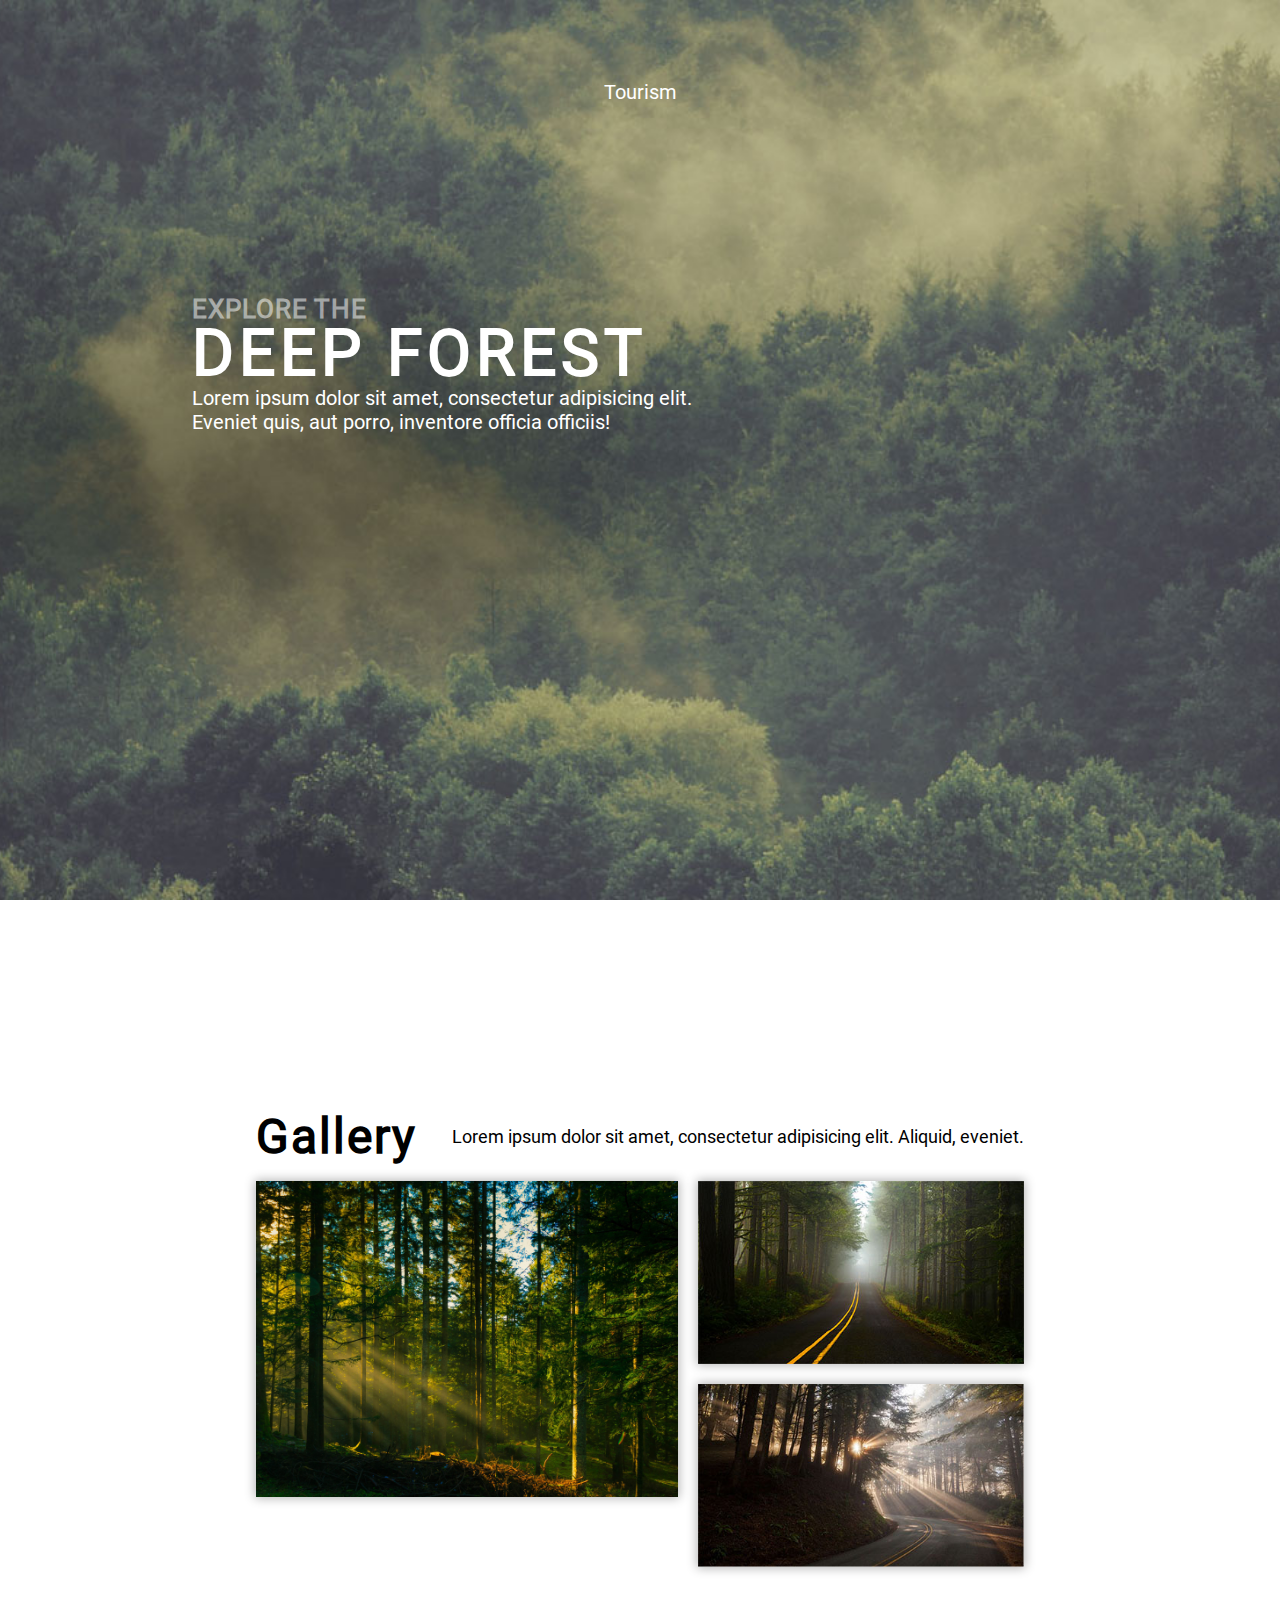
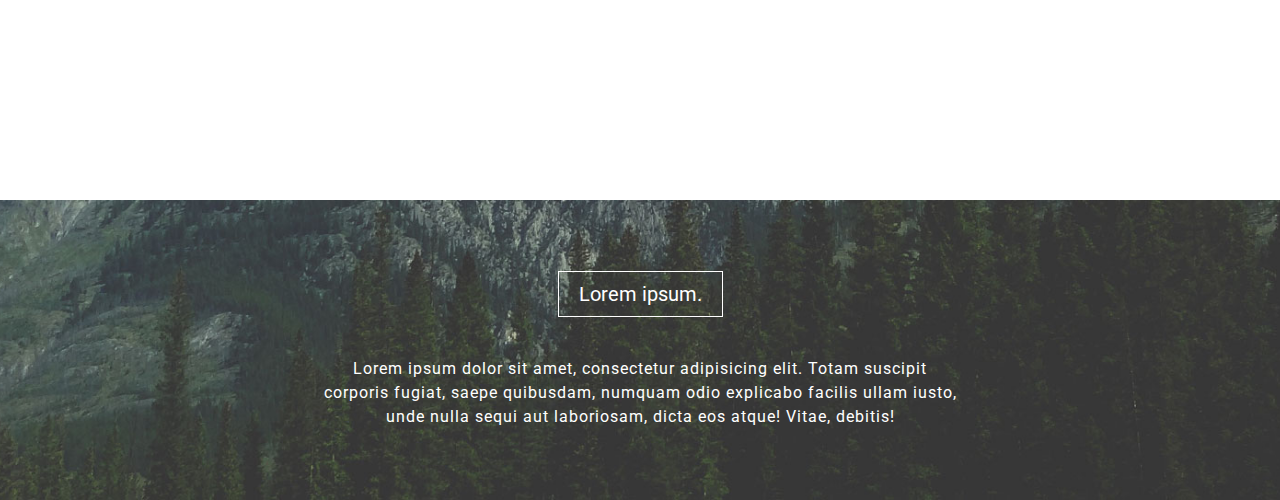
<file: module3/index.html>
<!DOCTYPE html>
<html lang="en">
<head>
	<meta charset="UTF-8">
	<title>Tourism</title>
	<link rel="stylesheet" href="css/main.css">
	<link href="https://fonts.googleapis.com/css?family=Roboto:300" rel="stylesheet">
</head>
<body>
	<main>
		<div class="container first">
			<p class="tourism">Tourism</p>
			<div class="text-container">
				<p class="first-line">explore the</p>
				<p class="second-line">deep forest</p>
				<p class="third-line">Lorem ipsum dolor sit amet, consectetur adipisicing elit. Eveniet quis, aut porro, inventore officia officiis!</p>
			</div>
		</div>
		<div class="container second">
			<div class="gallery-container">
				<div class="gallery-text">
					<p class="gallery-header">Gallery</p>
					<p class="gallery-p">Lorem ipsum dolor sit amet, consectetur adipisicing elit. Aliquid, eveniet.</p>
				</div>
				
				<div class="img-container">
					<img src="img/img21.jpg" class="img1" alt="Tourism gallery">
					<div class="wrapper">
						<img src="img/img22.jpg" class="img2" alt="Tourism gallery">
						<img src="img/img23.jpg" class="img2" alt="Tourism gallery">	
					</div>
				</div>
			</div>
		</div>
		<div class="container third">
			<div class="last-container">
				<p class="last-header">Lorem ipsum.</p>
				<p class="last-text">Lorem ipsum dolor sit amet, consectetur adipisicing elit. Totam suscipit corporis fugiat, saepe quibusdam, numquam odio explicabo facilis ullam iusto, unde nulla sequi aut laboriosam, dicta eos atque! Vitae, debitis!</p>
			</div>
		</div>
		<div class="container four">
			
		</div>
	</main>
</body>
</html>
</file>
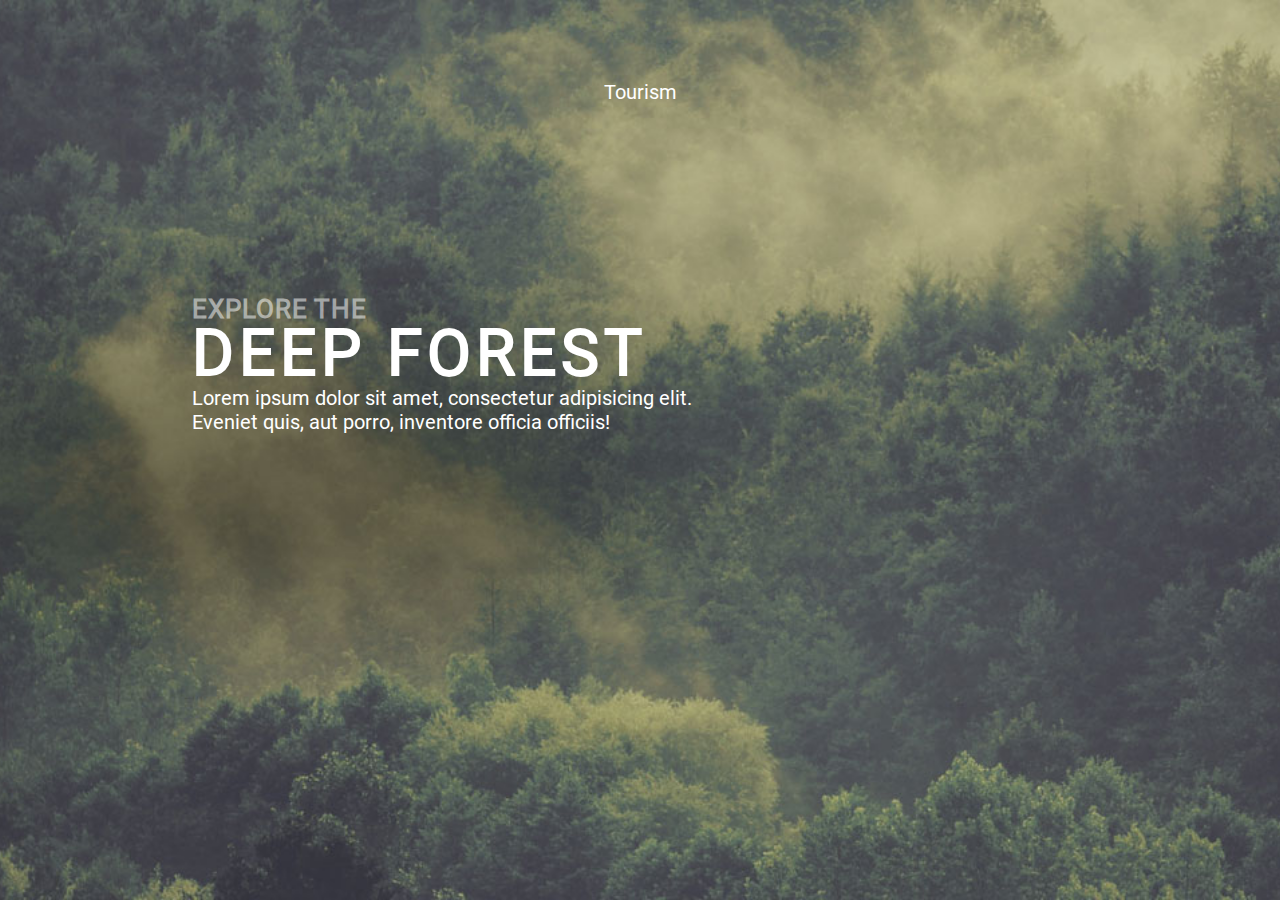
<file: module3/module2_old/module3 — копия/index.html>
<!DOCTYPE html>
<html lang="en">
<head>
	<meta charset="UTF-8">
	<title>Tourism</title>
	<link rel="stylesheet" href="css/main.css">
	<link href="https://fonts.googleapis.com/css?family=Roboto:300" rel="stylesheet">
</head>
<body>
	<main>
		<div class="container first">
			<p class="tourism">Tourism</p>
			<div class="text-container">
				<p class="first-line">explore the</p>
				<p class="second-line">deep forest</p>
				<p class="third-line">Lorem ipsum dolor sit amet, consectetur adipisicing elit. Eveniet quis, aut porro, inventore officia officiis!</p>
			</div>
		</div>

	</main>
</body>
</html>
</file>
<file: module3/css/main.css>
* {
	padding: 0;
	margin: 0;
	box-sizing: border-box;
}

@font-face {
	font-family: RobotoR;
	src: url(../fonts/Roboto-Regular.ttf);
}

html, body, main {
	height: 100%;
	font-family: RobotoR;
}

.first {
	height: 100%;
	background-image: url(../img/img1.jpg);
	background-position: center;
	-webkit-background-size: cover;
	background-size: cover;
}

.first p {
	color: white;
}

.tourism {
	width: 100%;
	text-align: center;
	padding-top: 80px;
	font-size: 20px;
}

.text-container {
	width: 40%;
	margin-left: 15%;
	margin-top: 15%;
}

.first-line {
	text-transform: uppercase;
	font-size: 26px;
	font-weight: bold;
	letter-spacing: 1px;
	opacity: 0.5;
	line-height: 1;
}

.second-line {
	text-transform: uppercase;
	font-size: 64px;
	line-height: 1;
	font-weight: bold;
	letter-spacing: 5px;
}

.third-line {
	font-size: 20px;
}

.second {
	height: 100%;
	display: flex;
	justify-content: center;
	-ms-align-items: center;
	align-items: center;
}

.gallery-container {
	width: 60%;
	max-width: 1000px;
}

.img-container {
	width: 100%;
	display: flex;
	-ms-align-items: flex-start;
	align-items: flex-start;
}

img {
	display: block;	
	max-width: 100%;
	height: auto;
	box-shadow: 0 0 10px 1px rgba(0,0,0,.3);
}

.img1 {
	width: 55%;
}

.wrapper {
	margin-left: 20px;
}

.img2 {
	margin-bottom: 20px;
}

.gallery-text {
	display: flex;
	justify-content: space-between;
	-ms-align-items: center;
	align-items: center;
	margin-bottom: 20px;
}

.gallery-header {
	font-size: 48px;
	font-weight: bold;
	letter-spacing: 2px;
	line-height: 1;
}

.gallery-p {
	font-size: 18px;
}

.last-container {
	display: flex;
	justify-content: center;
	-ms-align-items: center;
	align-items: center;
	flex-direction: column;
	height: 300px;
	padding: 0 25%;
	background-image: url(../img/img3.jpg);
	background-position: center;
	-webkit-background-size: cover;
	background-size: cover;
	font-family: Roboto;
}

.last-header {
	color: white;
	font-size: 20px;
	padding: 10px 20px;
	border: 1px solid white;
	margin-bottom: 40px;
}

.last-text {
	color: white;
	font-size: 16px;
	text-align: center;
	line-height: 1.5;
	letter-spacing: 1px;
}
</file>
<file: module3/module2_old/module3 — копия/css/main.css>
* {
	padding: 0;
	margin: 0;
	box-sizing: border-box;
}

@font-face {
	font-family: RobotoR;
	src: url(../fonts/Roboto-Regular.ttf);
}

html, body, main {
	height: 100%;
	font-family: RobotoR;
}

.first {
	height: 100%;
	background-image: url(../img/img1.jpg);
	background-position: center;
	-webkit-background-size: cover;
	background-size: cover;
}

.first p {
	color: white;
}

.tourism {
	width: 100%;
	text-align: center;
	padding-top: 80px;
	font-size: 20px;
}

.text-container {
	width: 40%;
	margin-left: 15%;
	margin-top: 15%;
}

.first-line {
	text-transform: uppercase;
	font-size: 26px;
	font-weight: bold;
	letter-spacing: 1px;
	opacity: 0.5;
	line-height: 1;
}

.second-line {
	text-transform: uppercase;
	font-size: 64px;
	line-height: 1;
	font-weight: bold;
	letter-spacing: 5px;
}

.third-line {
	font-size: 20px;
}

.second {
	height: 100%;
	display: flex;
	justify-content: center;
	-ms-align-items: center;
	align-items: center;
}

.gallery-container {
	width: 60%;
	max-width: 1000px;
}

.img-container {
	width: 100%;
	display: flex;
	-ms-align-items: flex-start;
	align-items: flex-start;
}

img {
	display: block;	
	max-width: 100%;
	height: auto;
	box-shadow: 0 0 10px 1px rgba(0,0,0,.3);
}

.img1 {
	width: 55%;
}

.wrapper {
	margin-left: 20px;
}

.img2 {
	margin-bottom: 20px;
}

.gallery-text {
	display: flex;
	justify-content: space-between;
	-ms-align-items: center;
	align-items: center;
	margin-bottom: 20px;
}

.gallery-header {
	font-size: 48px;
	font-weight: bold;
	letter-spacing: 2px;
	line-height: 1;
}

.gallery-p {
	font-size: 18px;
}

.last-container {
	display: flex;
	justify-content: center;
	-ms-align-items: center;
	align-items: center;
	flex-direction: column;
	height: 300px;
	padding: 0 25%;
	background-image: url(../img/img3.jpg);
	background-position: center;
	-webkit-background-size: cover;
	background-size: cover;
	font-family: Roboto;
}

.last-header {
	color: white;
	font-size: 20px;
	padding: 10px 20px;
	border: 1px solid white;
	margin-bottom: 40px;
}

.last-text {
	color: white;
	font-size: 16px;
	text-align: center;
	line-height: 1.5;
	letter-spacing: 1px;
}
</file>
